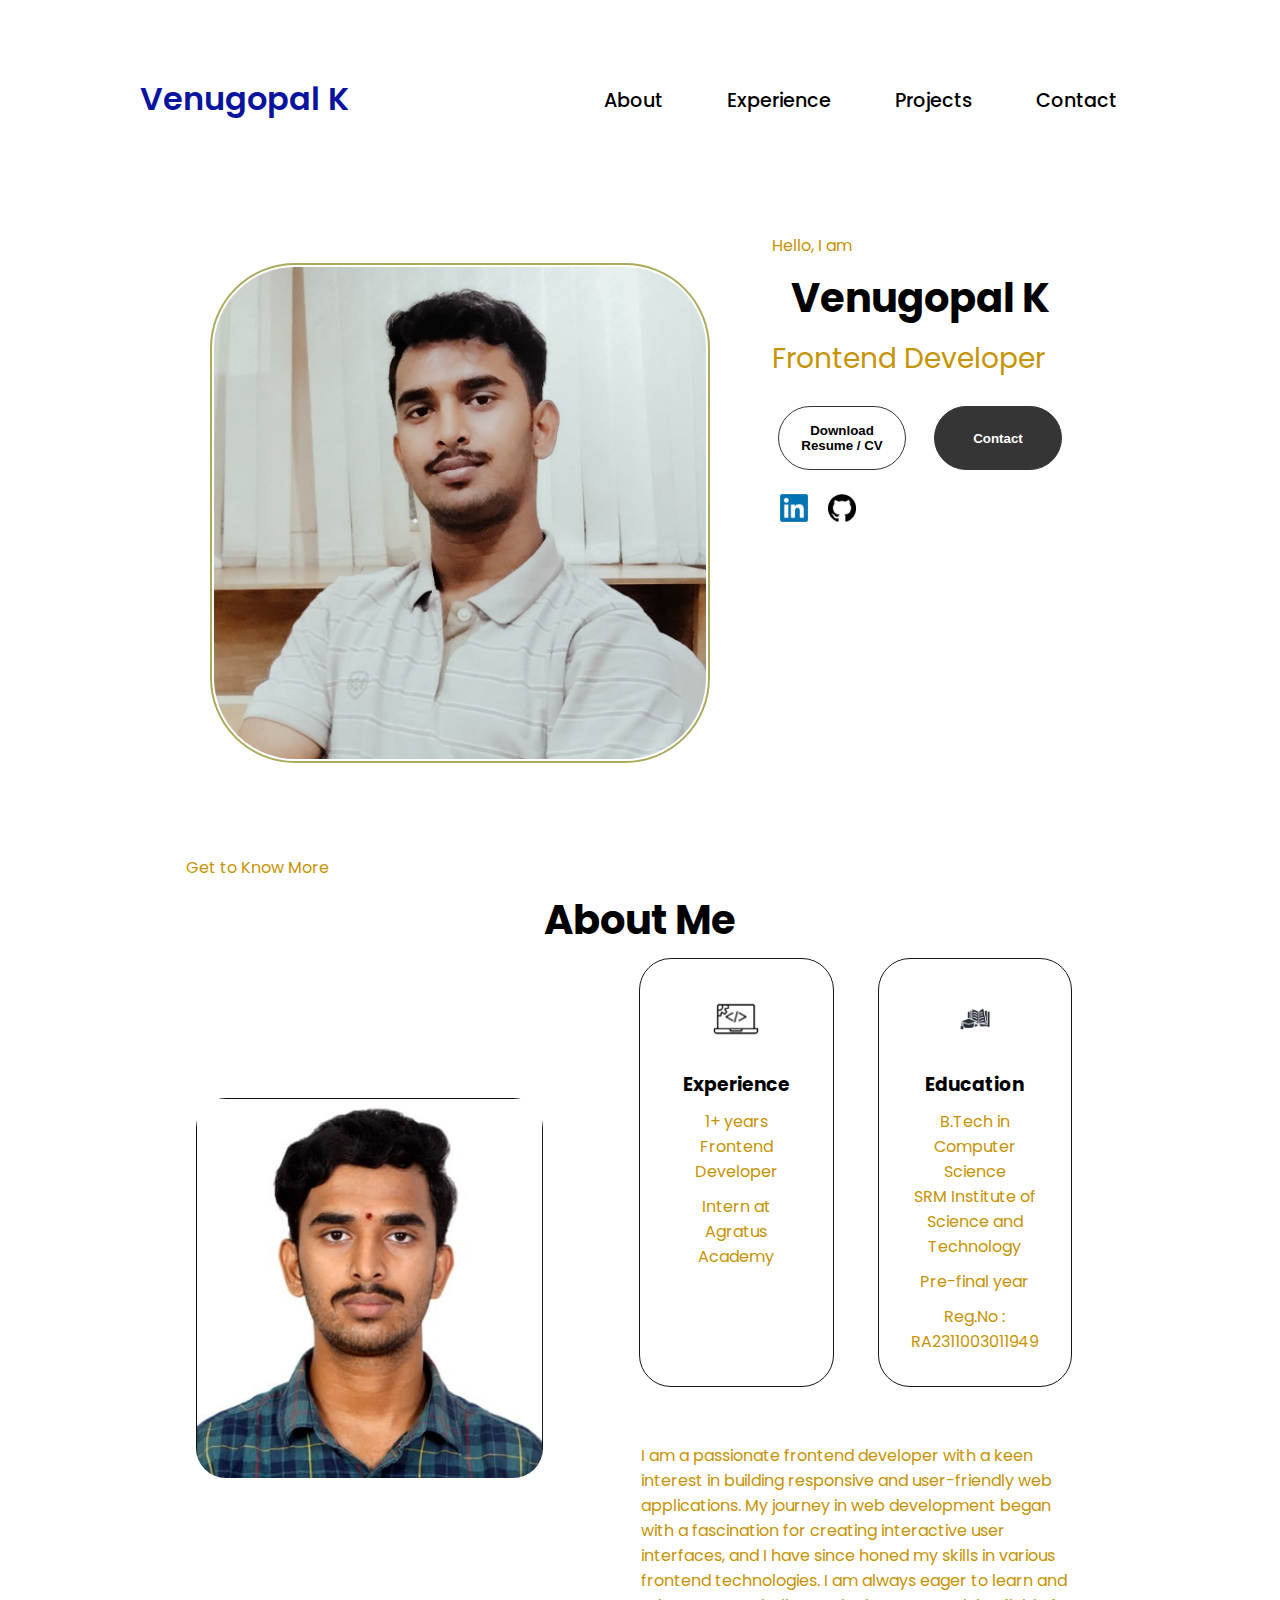
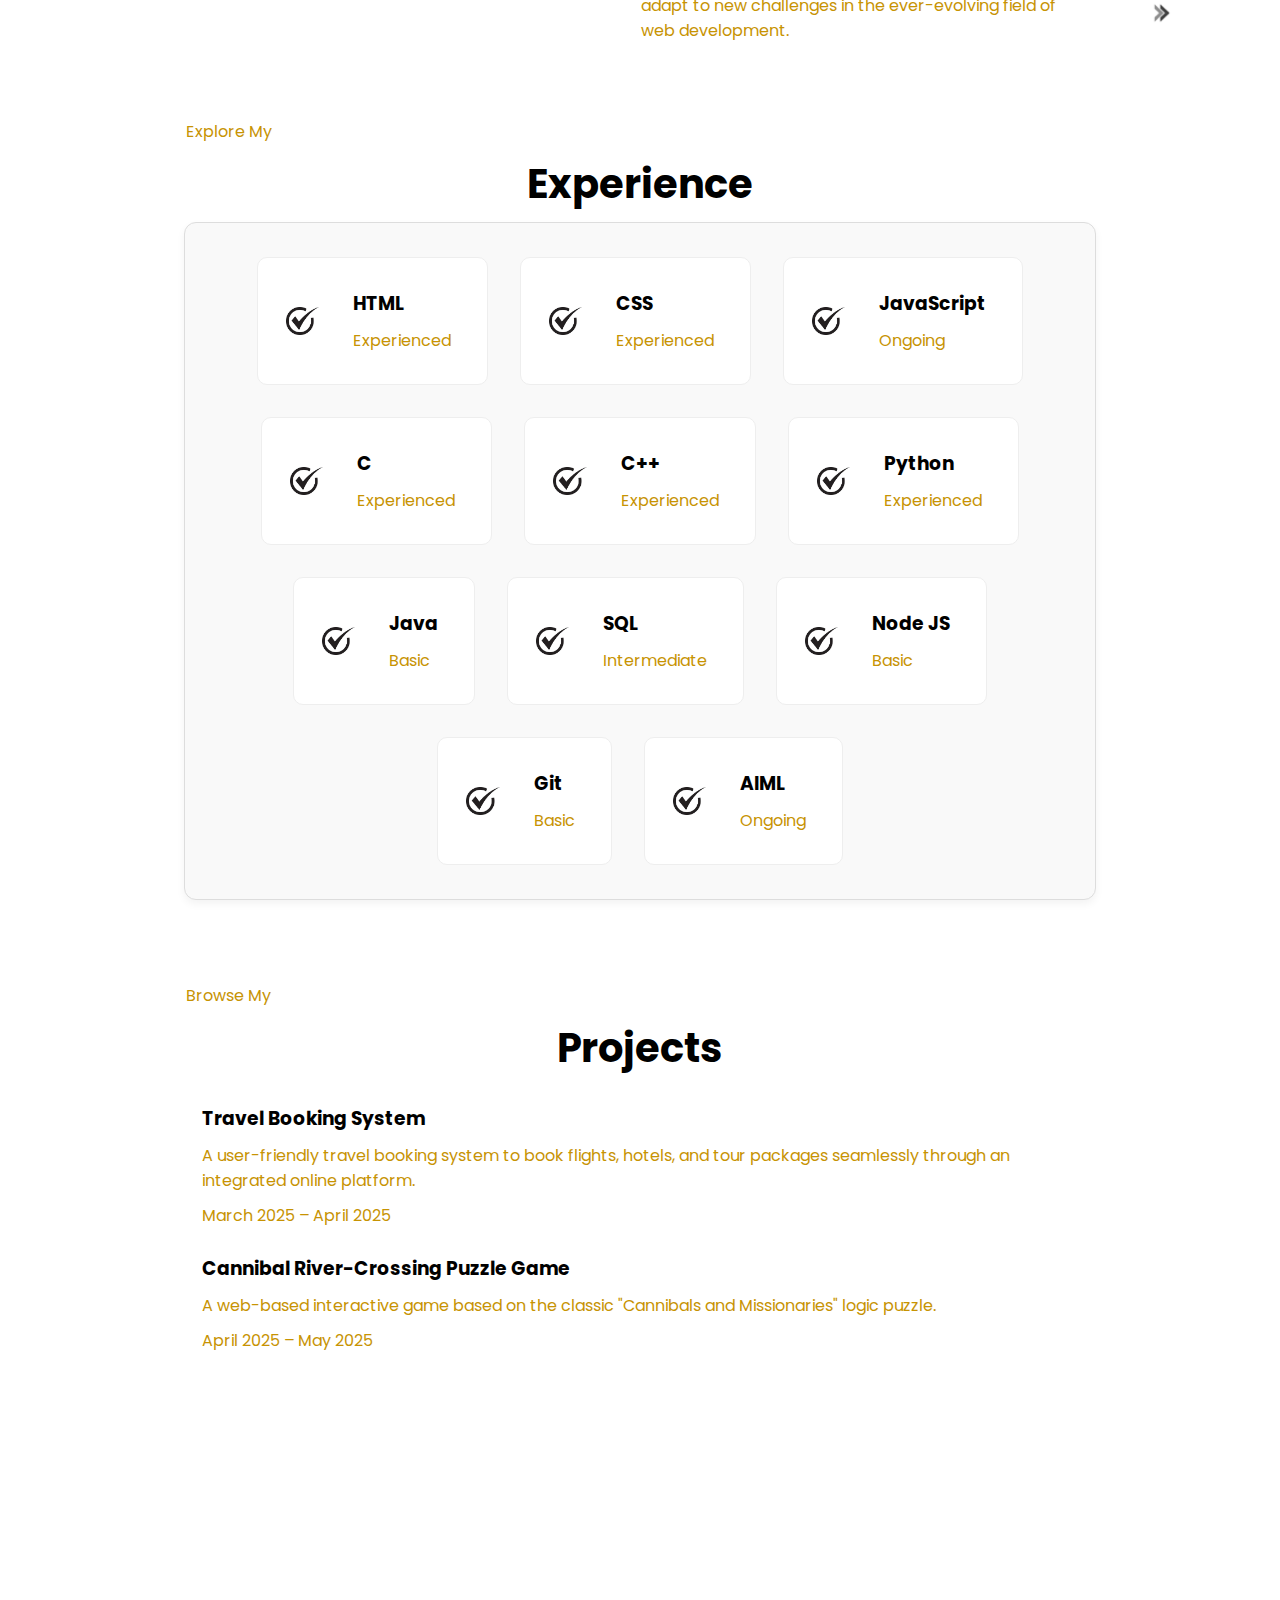
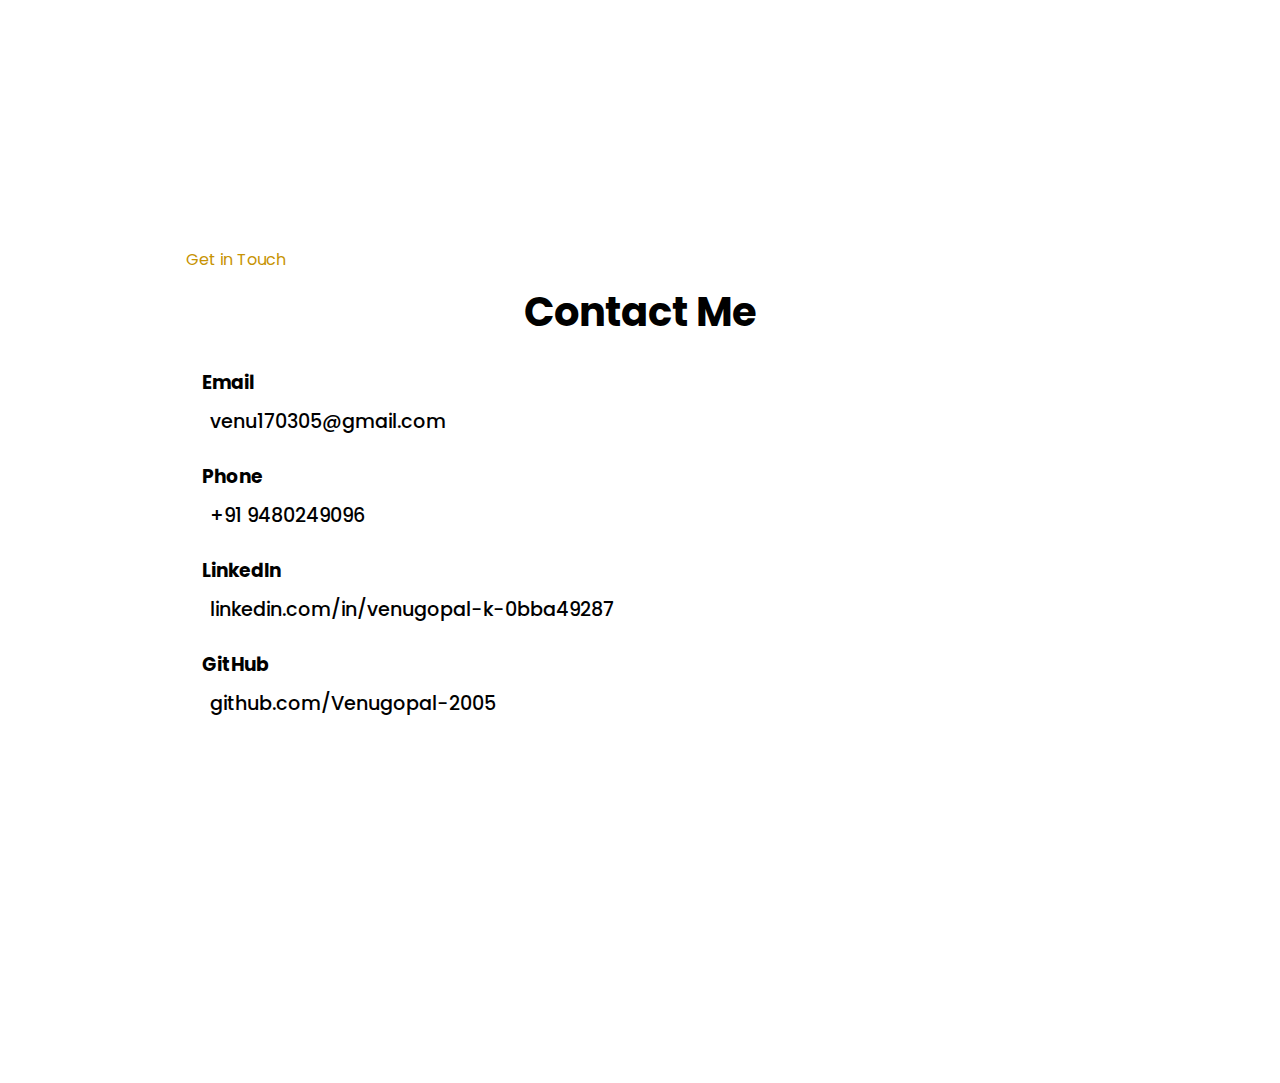
<file: index.html>
<!DOCTYPE html>
<html lang="en">
<head>
    <meta charset="UTF-8">
    <meta name="viewport" content="width=device-width, initial-scale=1.0">
    <title>My Portfolio</title>
    <link rel="stylesheet" href="styles.css">
    <link rel="stylesheet" href="mediaqueries.css">
</head>
<body>
    <!-- Desktop Navbar -->
    <nav id="desktop-nav">
        <div class="logo">Venugopal K</div>
        <div>
            <ul class="nav-links">
                <li><a href="#about">About</a></li>
                <li><a href="#experience">Experience</a></li>
                <li><a href="#projects">Projects</a></li>
                <li><a href="#contact">Contact</a></li>
            </ul> 
        </div>
    </nav>

    <!-- Mobile Navbar -->
    <nav id="hamburger-nav">
        <div class="logo">Venugopal K</div>
        <div class="hamburger-menu">
            <div class="hamburger-icon" onclick="toggleMenu()">
                <span></span>
                <span></span>
                <span></span>
            </div>
            <div class="menu-links">
                <li><a href="#about" onclick="toggleMenu()">About</a></li>
                <li><a href="#experience" onclick="toggleMenu()">Experience</a></li>
                <li><a href="#projects" onclick="toggleMenu()">Projects</a></li>
                <li><a href="#contact" onclick="toggleMenu()">Contact</a></li>
            </div>
        </div>
    </nav>

    <!-- Profile Section -->
    <section id="profile">
        <div class="section_pic-container">
            <img src="images/profile.png.jpg" alt="Venugopal K profile-pic">
        </div>
        <div class="section_text">
            <p class="section__text__p1">Hello, I am</p>
            <h1 class="title">Venugopal K</h1>
            <p class="section__text__p2">Frontend Developer</p>
            <div class="btn-container">
                <button class="btn btn-color-2" onclick="window.open('RESUME.pdf?v=' + new Date().getTime(), '_blank')">
                    Download Resume / CV
                </button>
                <button class="btn btn-color-1" onclick="location.href='./#contact'">
                    Contact
                </button>
            </div>
            <div id="social-container">
                <img src="images/linkedin_profile.png" alt="My Linkedin profile" class="icon"
                     onclick="location.href='https://www.linkedin.com/in/venugopal-k-0bba49287/'" />
                <img src="images/github_profile.png" alt="My Github profile" class="icon"
                     onclick="location.href='https://github.com/Venugopal-2005'" />
            </div>
        </div>
    </section>

    <!-- About Section -->
    <section id="about">
        <p class="section__text__p1">Get to Know More</p>
        <h1 class="title">About Me</h1>
        <div class="section-container">
            <div class="section__pic-container">
                <img src="./images/profile-pic.png.jpg" alt="About me picture" class="about-pic" />
            </div>
            <div class="about-details-container">
                <div class="about-containers">
                    <div class="details-container">
                        <img src="images/exp.png" alt="experience_icon" class="icon" />
                        <h3>Experience</h3>
                        <p>1+ years <br>Frontend Developer</p>
                        <p>Intern at Agratus Academy</p>
                    </div>
                    <div class="details-container">
                        <img src="images/education.png" alt="education_icon" class="icon" />
                        <h3>Education</h3>
                        <p>B.Tech in Computer Science<br>SRM Institute of Science and Technology</p>
                        <p>Pre-final year</p>
                        <p>Reg.No : RA2311003011949</p>
                    </div>
                </div>
                <div class="text-container">
                    <p>
                        I am a passionate frontend developer with a keen interest in building responsive and user-friendly web applications.
                        My journey in web development began with a fascination for creating interactive user interfaces, and I have since honed my skills in various frontend technologies.
                        I am always eager to learn and adapt to new challenges in the ever-evolving field of web development.
                    </p>
                </div>
            </div>
        </div>
        <img src="images/arrow.png" alt="Arrow icon" class="icon arrow" onclick="location.href='./#experience'" />
    </section>

    <!-- Experience Section -->
    <section id="experience">
        <p class="section__text__p1">Explore My</p>
        <h1 class="title">Experience</h1>
        <div class="experience-details-container">
            <div class="article-container">
                <article><img src="./images/checkmark.png" class="icon"><div><h3>HTML</h3><p>Experienced</p></div></article>
                <article><img src="./images/checkmark.png" class="icon"><div><h3>CSS</h3><p>Experienced</p></div></article>
                <article><img src="./images/checkmark.png" class="icon"><div><h3>JavaScript</h3><p>Ongoing</p></div></article>
                <article><img src="./images/checkmark.png" class="icon"><div><h3>C</h3><p>Experienced</p></div></article>
                <article><img src="./images/checkmark.png" class="icon"><div><h3>C++</h3><p>Experienced</p></div></article>
                <article><img src="./images/checkmark.png" class="icon"><div><h3>Python</h3><p>Experienced</p></div></article>
                <article><img src="./images/checkmark.png" class="icon"><div><h3>Java</h3><p>Basic</p></div></article>
                <article><img src="./images/checkmark.png" class="icon"><div><h3>SQL</h3><p>Intermediate</p></div></article>
                <article><img src="./images/checkmark.png" class="icon"><div><h3>Node JS</h3><p>Basic</p></div></article>
                <article><img src="./images/checkmark.png" class="icon"><div><h3>Git</h3><p>Basic</p></div></article>
                <article><img src="./images/checkmark.png" class="icon"><div><h3>AIML</h3><p>Ongoing</p></div></article>
            </div>
        </div>
    </section>

    <!-- Projects Section -->
    <section id="projects">
        <p class="section__text__p1">Browse My</p>
        <h1 class="title">Projects</h1>
        <div class="projects-container">
            <div class="project-card">
                <h3>Travel Booking System</h3>
                <p>
                    A user-friendly travel booking system to book flights, hotels, and tour packages seamlessly through an integrated online platform.
                </p>
                <p class="project-duration">March 2025 – April 2025</p>
            </div>
            <div class="project-card">
                <h3>Cannibal River-Crossing Puzzle Game</h3>
                <p>
                    A web-based interactive game based on the classic "Cannibals and Missionaries" logic puzzle.
                </p>
                <p class="project-duration">April 2025 – May 2025</p>
            </div>
        </div>
    </section>

    <!-- Contact Section -->
    <section id="contact">
        <p class="section__text__p1">Get in Touch</p>
        <h1 class="title">Contact Me</h1>
        <div class="contact-container">
            <div class="contact-card">
                <h3>Email</h3>
                <p><a href="mailto:venu170305@gmail.com">venu170305@gmail.com</a></p>
            </div>
            <div class="contact-card">
                <h3>Phone</h3>
                <p><a href="tel:+919480249096">+91 9480249096</a></p>
            </div>
            <div class="contact-card">
                <h3>LinkedIn</h3>
                <p><a href="https://www.linkedin.com/in/venugopal-k-0bba49287/" target="_blank">linkedin.com/in/venugopal-k-0bba49287</a></p>
            </div>
            <div class="contact-card">
                <h3>GitHub</h3>
                <p><a href="https://github.com/Venugopal-2005" target="_blank">github.com/Venugopal-2005</a></p>
            </div>
        </div>
    </section>

    <script src="script.js"></script>
</body>
</html>
</file>
<file: styles.css>
/* GENERAL */
@import url('https://fonts.googleapis.com/css2?family=Poppins:ital,wght@0,100;0,200;0,300;0,400;0,500;0,600;0,700;0,800;0,900;1,100;1,200;1,300;1,400;1,500;1,600;1,700;1,800;1,900&display=swap');

* {
  margin: 6px;
  padding: 2px;
  box-sizing: border-box;
}

body {
  font-family: "Poppins", sans-serif;
}

html {
  scroll-behavior: smooth;
}

p {
  color: rgb(199, 147, 3);
}

/* TRANSITION */
a, .btn {
  transition: all 300ms ease;
}

/* DESKTOP NAVIGATION */
nav,
.nav-links {
  display: flex;
}

nav {
  justify-content: space-around;
  align-items: center;
  height: 17vh;
}

.nav-links {
  gap: 2rem;
  list-style: none;
  font-size: 1.5rem;
}

a {
  color: black;
  text-decoration: none;
  font-weight: 500;
  font-size: 1.2rem;
  text-decoration-color: rgb(231, 235, 8);
}

a:hover {
  color: grey;
  text-decoration: underline;
  text-underline-offset: 1rem;
  text-decoration-color: rgb(15, 4, 163);
}

.logo {
  font-size: 2rem;
  font-weight: 530;
  color: hsl(236, 90%, 33%);
}

.logo:hover {
  color: grey;
  cursor: default;
}

/* HAMBURGER MENU */
#hamburger-nav {
  display: none;
  justify-content: space-between;
  align-items: center;
  height: 17vh;
}

.hamburger-menu {
  position: relative;
  display: inline-block;
}

.hamburger-icon {
  display: flex;
  flex-direction: column;
  justify-content: space-between;
  height: 22px;
  width: 50px;
  cursor: pointer;
}

.hamburger-icon span {
  height: 3px;
  width: 100%;
  background-color: rgba(197, 161, 2, 0.863);
  transition: all 0.3s ease-in-out;
}

.menu-links {
  position: absolute;
  top: 100%;
  right: 0;
  background-color: white;
  width: fit-content;
  max-height: 0;
  overflow: hidden;
  transition: all 0.3s ease-in-out;
}

.menu-links a {
  display: block;
  padding: 10px;
  text-align: center;
  color: black;
  text-decoration: none;
  transition: all 0.3s ease-in-out;
}

.menu-links li {
  list-style: none;
}

.menu-links.open {
  background-color: grey;
  color: white;
  max-height: 300px;
}

.hamburger-icon.open span:first-child {
  transform: rotate(45deg) translate(10px, 5px);
}

.hamburger-icon.open span:nth-child(2) {
  opacity: 0;
  transform: translateX(-20px);
}

.hamburger-icon.open span:last-child {
  transform: rotate(-45deg) translate(-10px, -5px);
}

.hamburger-icon span:first-child {
  transform: none;
}

.hamburger-icon span:nth-child(2) {
  opacity: 1;
}

.hamburger-icon span:nth-child(3) {
  transform: none;
}

/* PROFILE IMAGE CONTAINER */
.section_pic-container {
  display: flex;
  justify-content: center;
  align-items: center;
}

.section_pic-container img {
  width: 500px;
  height: 500px;
  border-radius: 17%;
  object-fit: cover;
  border: 2px solid #acaa5d;
}

/* Responsive profile image sizes */
@media (max-width: 868px) {
  .section_pic-container img {
    width: 400px;
    height: 400px;
  }
}

@media (max-width: 580px) {
  .section_pic-container img {
    width: 200px;
    height: 200px;
  }
}

/* SECTIONS */
section {
  padding-top: 4vh;
  height: 96vh;
  margin: 0 10rem;
  box-sizing: border-box;
  min-height: fit-content;
}

.section-container {
  display: flex;
}

/* PROFILE SECTION */
#profile {
  display: flex;
  justify-content: center;
  gap: 2rem;
  height: 70vh;
}

.section__pic-container {
  display: flex;
  height: 400px;
  width: 400px;
  margin: auto 0;
}

.section__text {
  align-self: center;
  text-align: center;
}

.section__text p {
  font-weight: 530;
}

.section__text__p1 {
  text-align: justify;
}

.section__text__p2 {
  font-size: 1.75rem;
  margin-bottom: 1rem;
}

.title {
  font-size: 2.5rem;
  text-align: center;
}

#socials-container {
  display: flex;
  justify-content: center;
  margin-top: 1rem;
  gap: 2rem;
}

/* ICONS */
.icon {
  cursor: pointer;
  height: 2rem;
}

/* Increase icon size for Experience & Education in About Me */
#about .about-containers .icon {
  width: 60px;
  height: 60px;
}

/* BUTTONS */
.btn-container {
  display: flex;
  justify-content: center;
  gap: 1rem;
}

.btn {
  font-weight: 600;
  transition: all 300ms ease;
  padding: 1rem;
  width: 8rem;
  border-radius: 2rem;
}

.btn-color-1,
.btn-color-2 {
  border: rgb(53, 53, 53) 0.1rem solid;
}

.btn-color-1:hover,
.btn-color-2:hover {
  cursor: pointer;
}

.btn-color-1,
.btn-color-2:hover {
  background: rgb(53, 53, 53);
  color: white;
}

.btn-color-1:hover {
  background: rgb(0, 0, 0);
}

.btn-color-2 {
  background: none;
}

.btn-color-2:hover {
  border: rgb(255, 255, 255) 0.1rem solid;
}

/* ABOUT SECTION */
#about {
  position: relative;
}

.about-containers {
  gap: 2rem;
  margin-bottom: 2rem;
  margin-top: 2rem;
}

.about-details-container {
  justify-content: center;
  flex-direction: column;
}

.about-containers,
.about-details-container {
  display: flex;
}

.about-pic {
  border-radius: 2rem;
}

.arrow {
  position: absolute;
  right: -5rem;
  bottom: 2.5rem;
}

.details-container {
  padding: 1.5rem;
  flex: 1;
  background: white;
  border-radius: 2rem;
  border: rgb(53, 53, 53) 0.1rem solid;
  border-color: rgb(21, 24, 24);
  text-align: center;
}

.section-container {
  gap: 4rem;
  height: 80%;
}

.section__pic-container {
  height: 400px;
  width: 400px;
  margin: auto 0;
}

/* EXPERIENCE SECTION */
.experience-details-container {
  background-color: #f9f9f9;
  padding: 20px;
  border-radius: 12px;
  border: 1px solid #ddd;
  box-shadow: 0 4px 8px rgba(0,0,0,0.05);
  display: flex;
  flex-wrap: wrap;
  gap: 20px;
  justify-content: center;
}

.experience-details-container .article-container {
  display: flex;
  flex-wrap: wrap;
  gap: 20px;
  justify-content: center;
}

.experience-details-container article {
  background-color: #fff;
  padding: 15px 20px;
  border-radius: 10px;
  border: 1px solid #eee;
  display: flex;
  align-items: center;
  gap: 10px;
  transition: transform 0.2s ease;
}

.experience-details-container article:hover {
  transform: translateY(-3px);
  box-shadow: 0 4px 12px rgba(0,0,0,0.08);
}
</file>
<file: mediaqueries.css>
@media screen and (max-width: 1200px) {
    #desktop-nav {
        display: none;
    }

    #hamburger-nav{
        display: flex;
        flex-direction: row;
        justify-content: space-between;
    }
}
</file>
